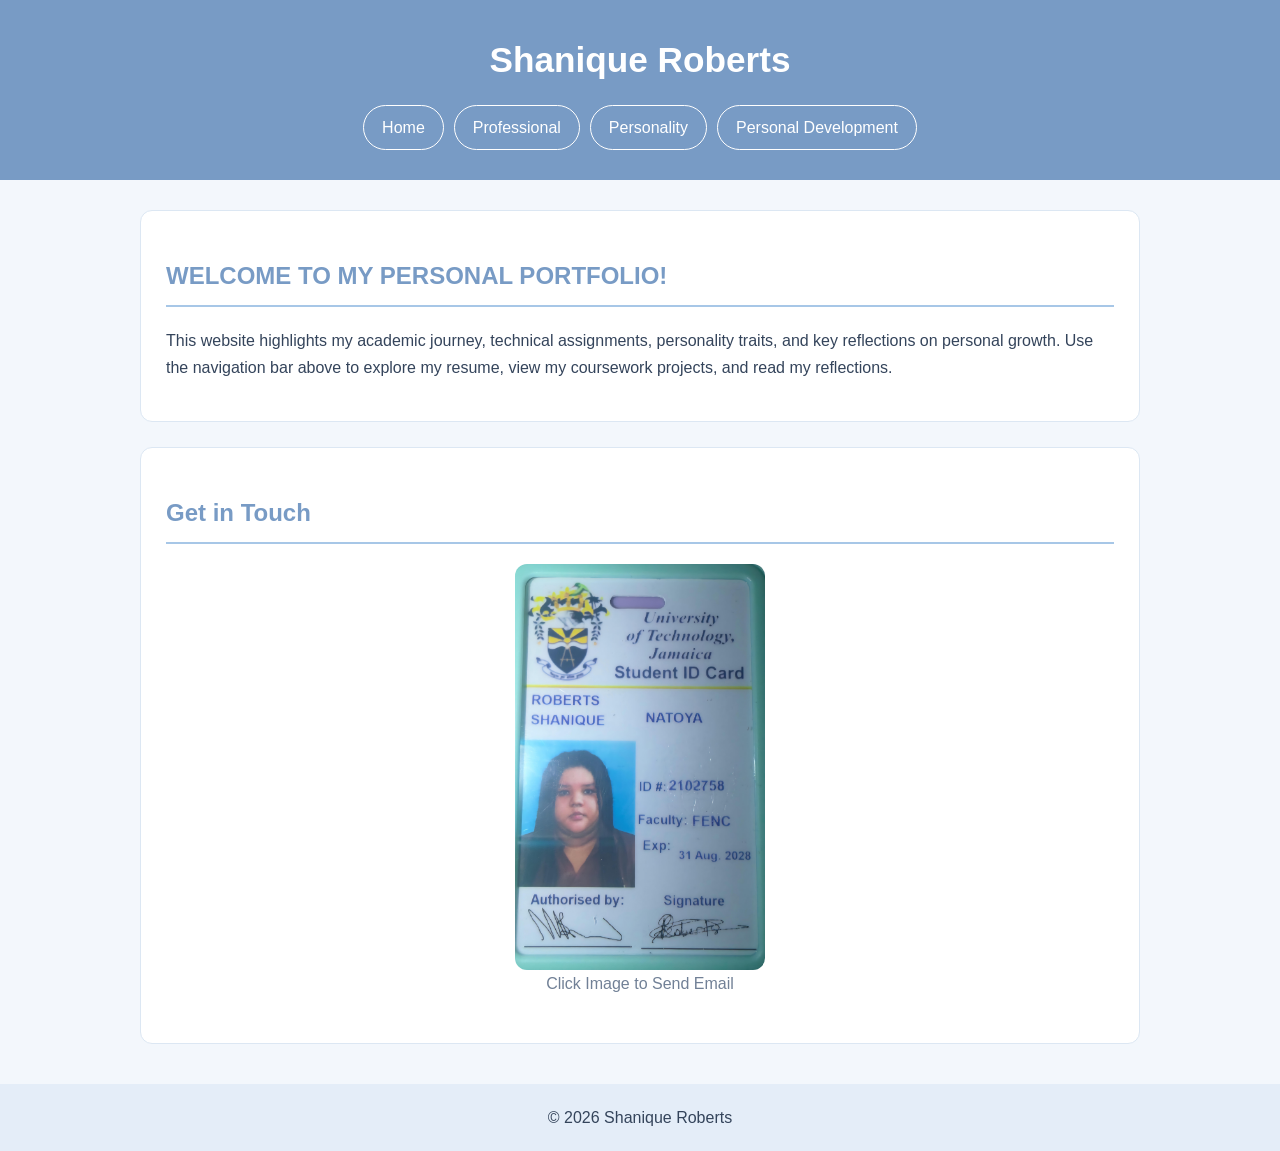
<file: index.html>
<!DOCTYPE html>
<html lang="en">
<head> 
	<meta charset="UTF-8">
	<meta name="viewport" content="width=device-width, initial-scale=1.0">
	<title>Index</title>
	<link rel="stylesheet" href="style.css">
</head>
<body>
<!-- navigation -->
	<header>
		<h1>Shanique Roberts</h1>
		<nav>
            <ul>
                <li><a href="Codes\index.html">Home</a></li>
                <li><a href="Codes\Professional.html">Professional</a></li>
                <li><a href="Codes\Personality.html">Personality</a></li>
                <li><a href="Codes\PersonalDevelopment.html">Personal Development</a></li>
            </ul>
        </nav>
	</header>

	<main>
		<section>
			<h2>WELCOME TO MY PERSONAL PORTFOLIO!</h2>
			<p>This website highlights my academic journey, technical assignments, personality traits, and key reflections on personal growth. 
				Use the navigation bar above to explore my resume, view my coursework projects, and read my reflections.</p>
		</section>

		<section>
			<h2>Get in Touch</h2>
			<figure>
				<a href="mailto:Sirisha.badhika@gmail.com?subject=2102758%20Assignment%20one%20Submission">
				<img src="Assets/myimage.jpg" alt="My picture"> </a>
				<figcaption> Click Image to Send Email </figcaption>
				
			</figure>

		</section>
	</main>

	<footer>
		<p>&copy; 2026 Shanique Roberts</p>
	</footer>

</body>
</html>
</file>
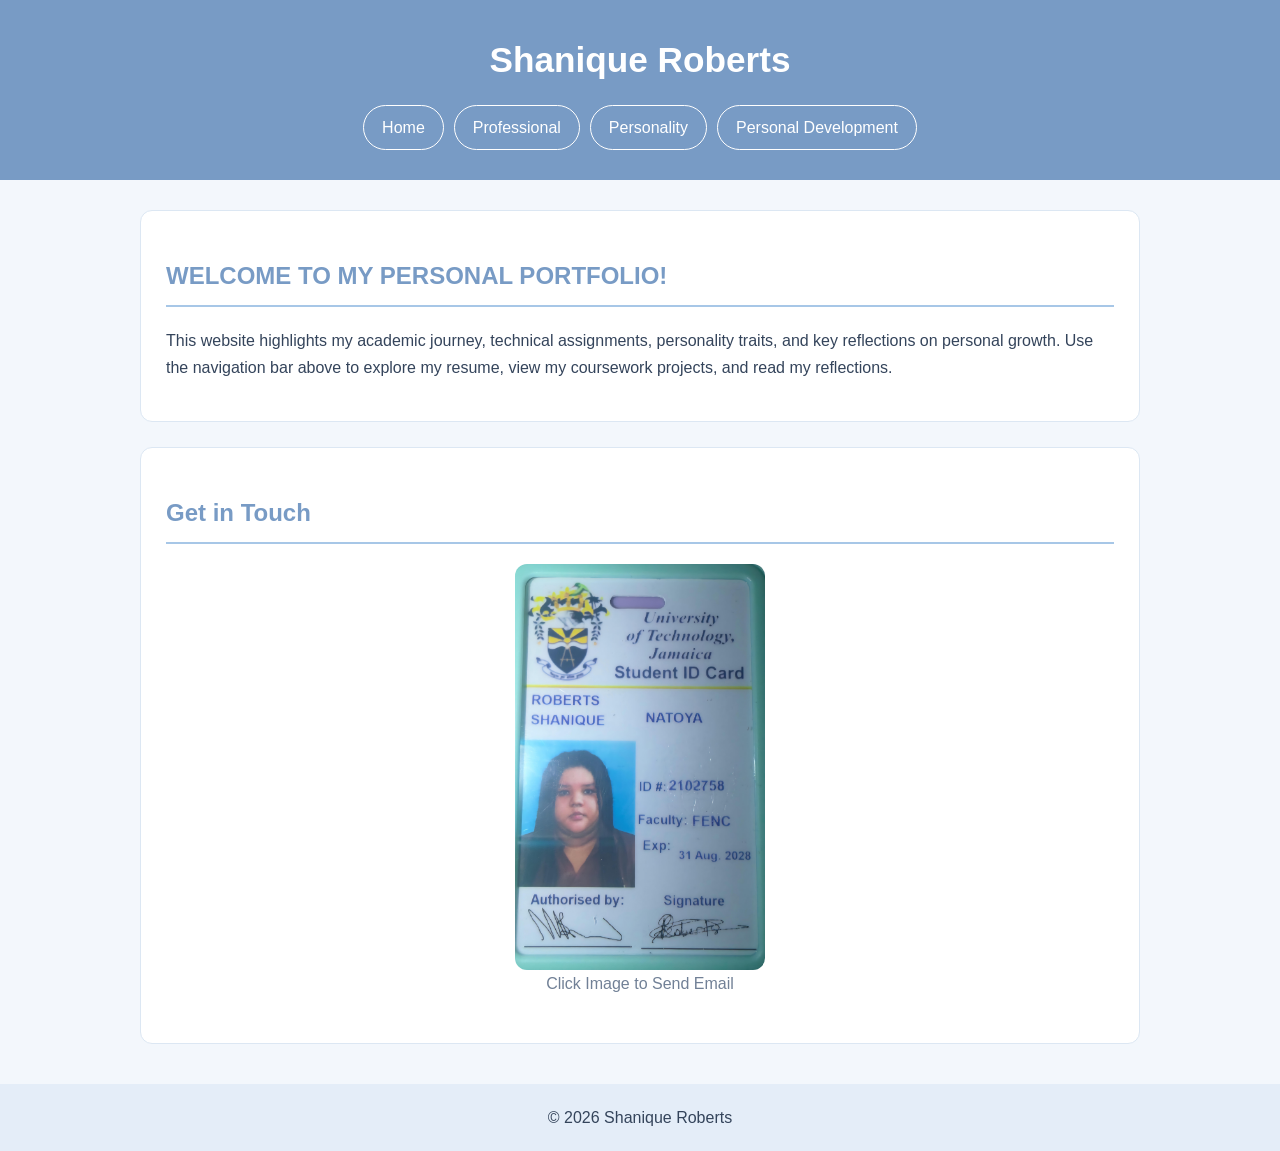
<file: Codes/index.html>
<!DOCTYPE html>
<html lang="en">
<head> 
	<meta charset="UTF-8">
	<meta name="viewport" content="width=device-width, initial-scale=1.0">
	<title>Index</title>
	<link rel="stylesheet" href="../style.css">
</head>
<body>
<!-- navigation -->
	<header>
		<h1>Shanique Roberts</h1>
		<nav>
            <ul>
                <li><a href="index.html">Home</a></li>
                <li><a href="Professional.html">Professional</a></li>
                <li><a href="Personality.html">Personality</a></li>
                <li><a href="PersonalDevelopment.html">Personal Development</a></li>
            </ul>
        </nav>
	</header>

	<main>
		<section>
			<h2>WELCOME TO MY PERSONAL PORTFOLIO!</h2>
			<p>This website highlights my academic journey, technical assignments, personality traits, and key reflections on personal growth. 
				Use the navigation bar above to explore my resume, view my coursework projects, and read my reflections.</p>
		</section>

		<section>
			<h2>Get in Touch</h2>
			<figure>
				<a href="mailto:Sirisha.badhika@gmail.com?subject=2102758%20Assignment%20one%20Submission">
				<img src="../Assets/myimage.jpg" alt="My picture"> </a>
				<figcaption> Click Image to Send Email </figcaption>
				
			</figure>

		</section>
	</main>

	<footer>
		<p>&copy; 2026 Shanique Roberts</p>
	</footer>

</body>
</html>
</file>
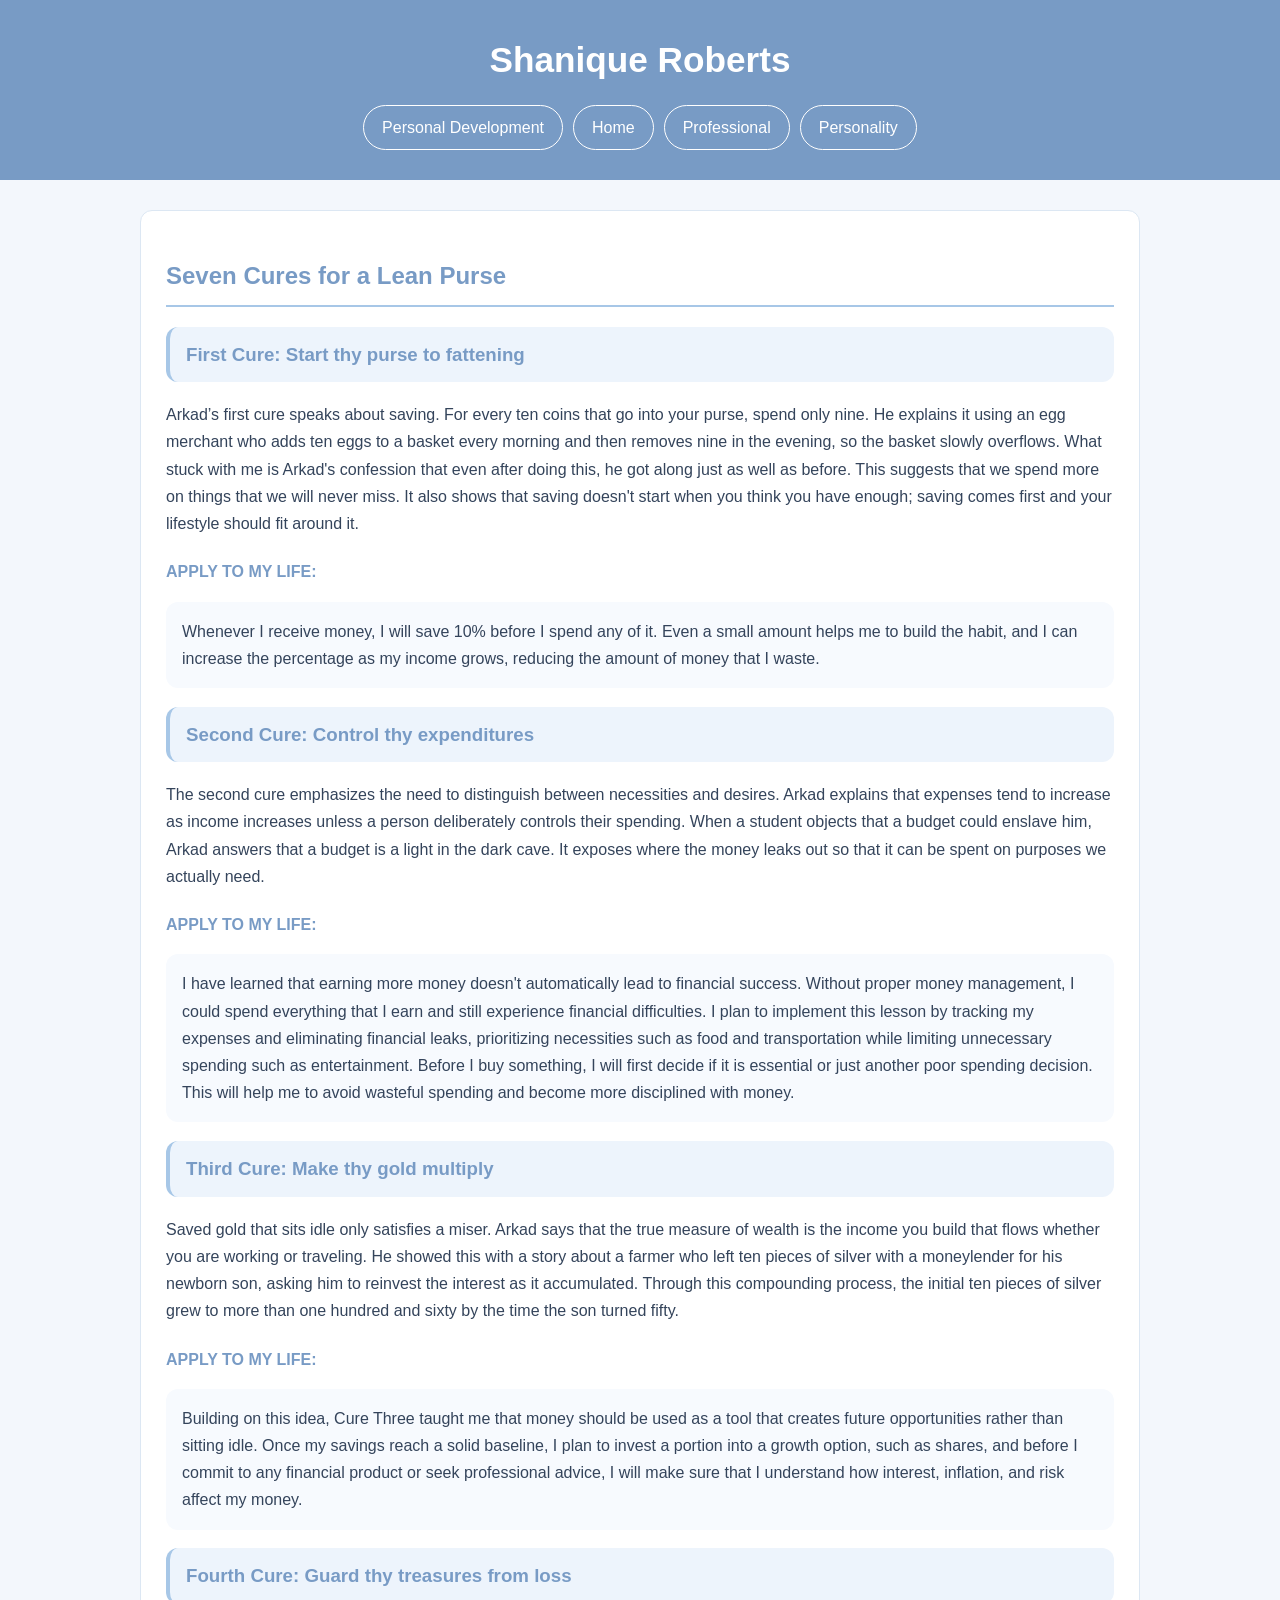
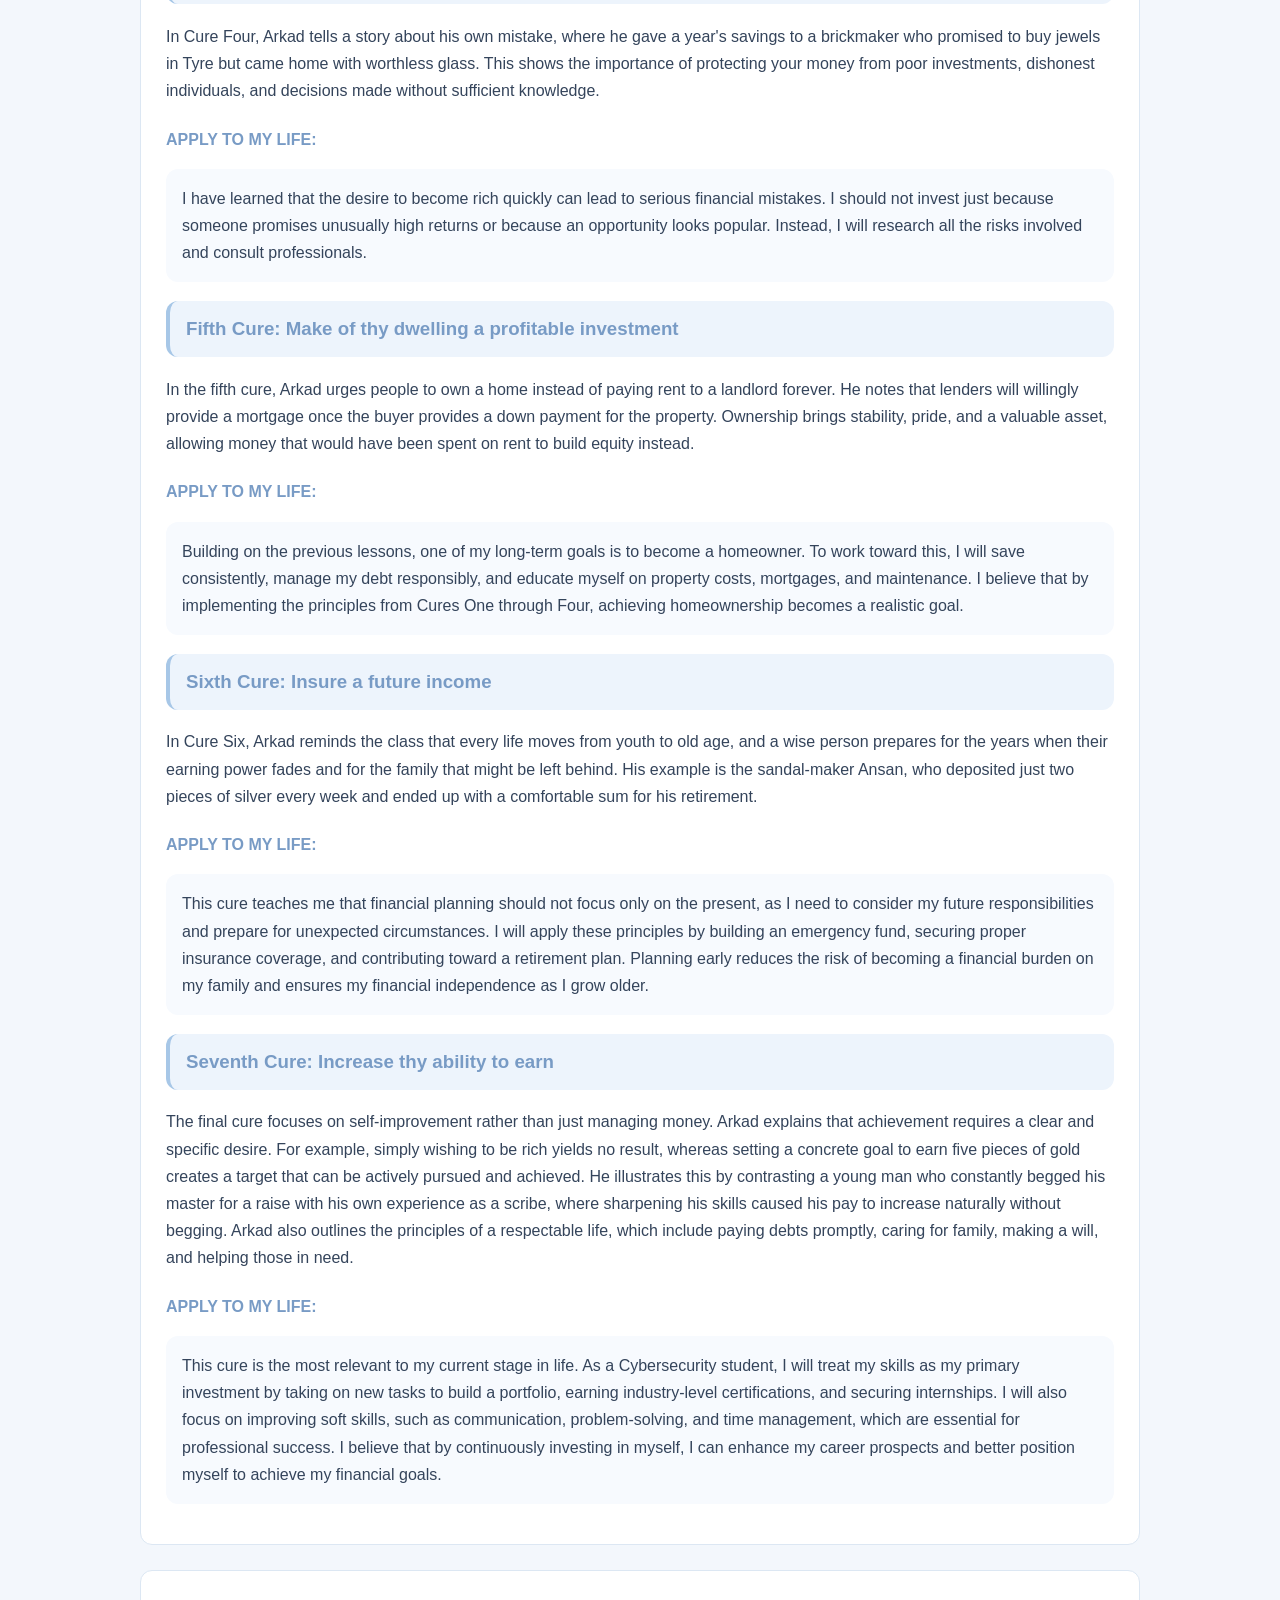
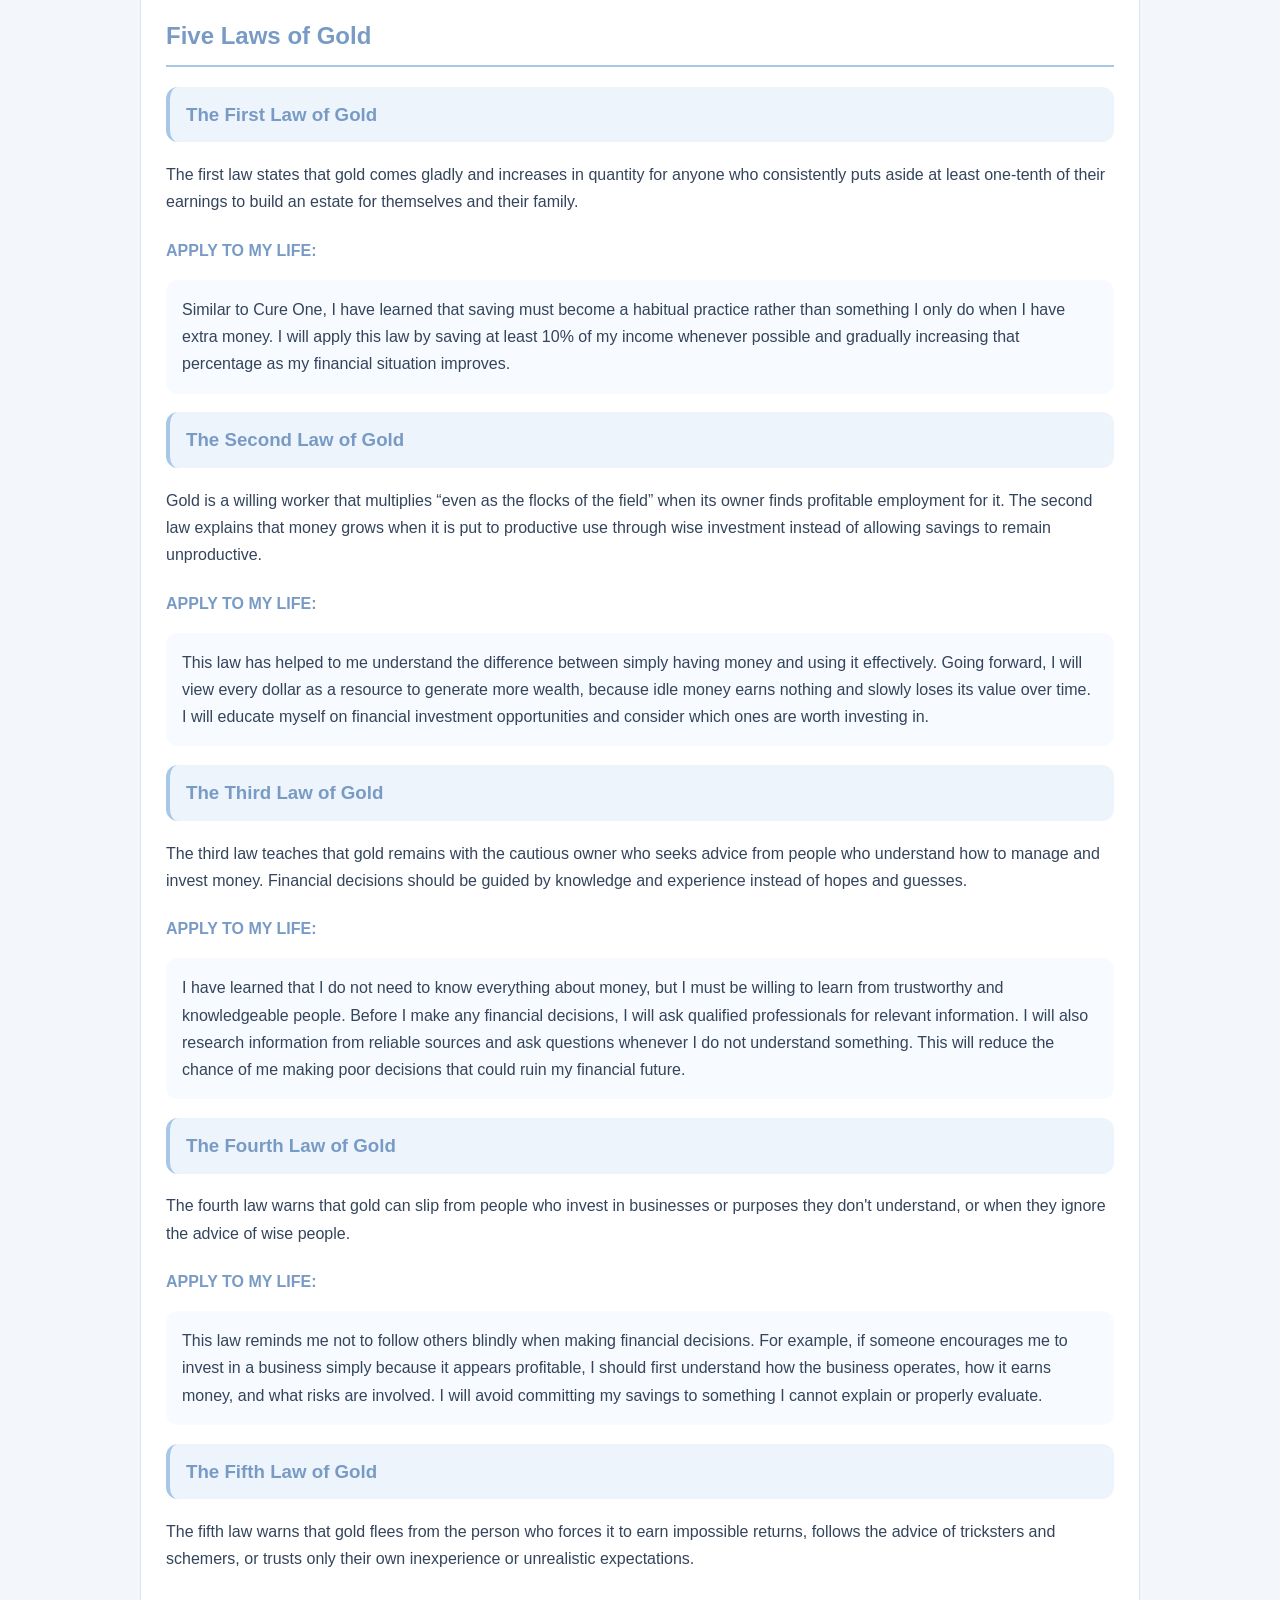
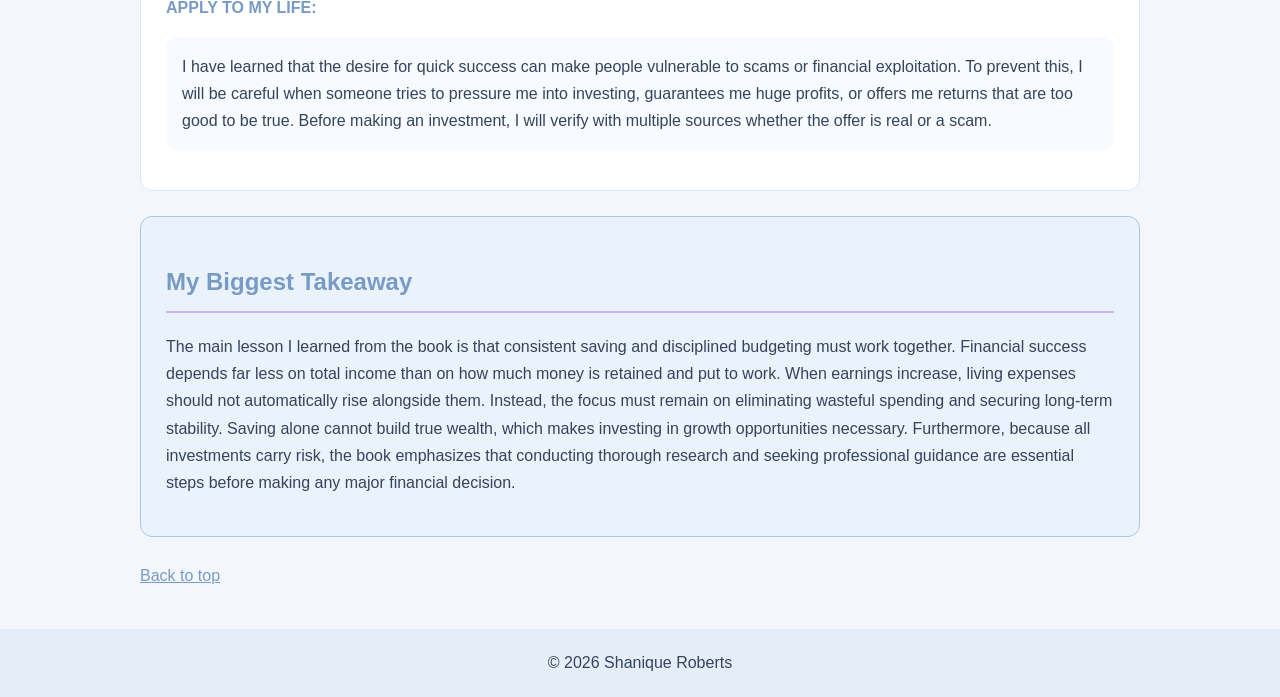
<file: Codes/PersonalDevelopment.html>
<!DOCTYPE html>
<html lang="en">
<head>
	<meta charset="UTF-8">
	<meta name="viewport" content="width=device-width, initial-scale=1.0">
	<title>Personal Development</title>
	<link rel="stylesheet" href="../style.css">
</head>

<body>

	<header id="top">
		<h1>Shanique Roberts</h1>
		<nav>
            <ul>
                <li><a href="PersonalDevelopment.html">Personal Development</a></li>			
                <li><a href="index.html">Home</a></li>
                <li><a href="Professional.html">Professional</a></li>
                <li><a href="Personality.html">Personality</a></li>
            </ul>
        </nav>
	</header>

	<main>
	<section id="cures">
		<h2>Seven Cures for a Lean Purse</h2>
		<h3> First Cure: Start thy purse to fattening </h3>
		<p>Arkad’s first cure speaks about saving. 
		For every ten coins that go into your purse, spend only nine. 
		He explains it using an egg merchant who adds ten eggs to a basket every morning and then removes nine in the evening, so the basket slowly overflows. 
		What stuck with me is Arkad's confession that even after doing this, he got along just as well as before. 
		This suggests that we spend more on things that we will never miss. 
		It also shows that saving doesn't start when you think you have enough; saving comes first and your lifestyle should fit around it.</p>
		
		<h4> APPLY TO MY LIFE:</h4>
		<p>Whenever I receive money, I will save 10% before I spend any of it. 
		Even a small amount helps me to build the habit, and I can increase the percentage as my income grows, reducing the amount of money that I waste.
		</p>
		
		<h3> Second Cure: Control thy expenditures </h3>
		<p>The second cure emphasizes the need to distinguish between necessities and desires. 
		Arkad explains that expenses tend to increase as income increases unless a person deliberately controls their spending. 
		When a student objects that a budget could enslave him, Arkad answers that a budget is a light in the dark cave. 
		It exposes where the money leaks out so that it can be spent on purposes we actually need.
		</p>
		
		<h4> APPLY TO MY LIFE:</h4>
		<p>I have learned that earning more money doesn't automatically lead to financial success. 
		Without proper money management, I could spend everything that I earn and still experience financial difficulties. 
		I plan to implement this lesson by tracking my expenses and eliminating financial leaks, prioritizing necessities such as food and transportation while limiting unnecessary spending such as entertainment. 
		Before I buy something, I will first decide if it is essential or just another poor spending decision. 
		This will help me to avoid wasteful spending and become more disciplined with money.
		</p>
		
		
		<h3> Third Cure: Make thy gold multiply </h3>
		<p>Saved gold that sits idle only satisfies a miser. 
		Arkad says that the true measure of wealth is the income you build that flows whether you are working or traveling. 
		He showed this with a story about a farmer who left ten pieces of silver with a moneylender for his newborn son, asking him to reinvest the interest as it accumulated. 
		Through this compounding process, the initial ten pieces of silver grew to more than one hundred and sixty by the time the son turned fifty.
		</p>
		
		<h4> APPLY TO MY LIFE:</h4>
		<p>Building on this idea, Cure Three taught me that money should be used as a tool that creates future opportunities rather than sitting idle. 
		Once my savings reach a solid baseline, I plan to invest a portion into a growth option, such as shares, and before I commit to any financial product or seek professional advice, I will make sure that I understand how interest, inflation, and risk affect my money.
		</p>

		
		<h3>Fourth Cure: Guard thy treasures from loss</h3>
		<p>In Cure Four, Arkad tells a story about his own mistake, where he gave a year's savings to a brickmaker who promised to buy jewels in Tyre but came home with worthless glass. 
		This shows the importance of protecting your money from poor investments, dishonest individuals, and decisions made without sufficient knowledge.
		</p>
		
		<h4> APPLY TO MY LIFE:</h4>
		<p>I have learned that the desire to become rich quickly can lead to serious financial mistakes. 
		I should not invest just because someone promises unusually high returns or because an opportunity looks popular. 
		Instead, I will research all the risks involved and consult professionals.
		</p>
		
		<h3> Fifth Cure: Make of thy dwelling a profitable investment</h3>
		<p>In the fifth cure, Arkad urges people to own a home instead of paying rent to a landlord forever. 
		He notes that lenders will willingly provide a mortgage once the buyer provides a down payment for the property. 
		Ownership brings stability, pride, and a valuable asset, allowing money that would have been spent on rent to build equity instead.
		</p>
		
		<h4> APPLY TO MY LIFE:</h4>
		<p>Building on the previous lessons, one of my long-term goals is to become a homeowner. 
		To work toward this, I will save consistently, manage my debt responsibly, and educate myself on property costs, mortgages, and maintenance. 
		I believe that by implementing the principles from Cures One through Four, achieving homeownership becomes a realistic goal.
		</p>
		
		<h3> Sixth Cure: Insure a future income </h3>
		<p>In Cure Six, Arkad reminds the class that every life moves from youth to old age, and a wise person prepares for the years when their earning power fades and for the family that might be left behind. 
		His example is the sandal-maker Ansan, who deposited just two pieces of silver every week and ended up with a comfortable sum for his retirement.
		</p>
		
		<h4> APPLY TO MY LIFE:</h4>
		<p>This cure teaches me that financial planning should not focus only on the present, as I need to consider my future responsibilities and prepare for unexpected circumstances. 
		I will apply these principles by building an emergency fund, securing proper insurance coverage, and contributing toward a retirement plan. 
		Planning early reduces the risk of becoming a financial burden on my family and ensures my financial independence as I grow older.
		</p>
		
		<h3> Seventh Cure: Increase thy ability to earn </h3>
		<p>The final cure focuses on self-improvement rather than just managing money. Arkad explains that achievement requires a clear and specific desire. 
		For example, simply wishing to be rich yields no result, whereas setting a concrete goal to earn five pieces of gold creates a target that can be actively pursued and achieved. 
		He illustrates this by contrasting a young man who constantly begged his master for a raise with his own experience as a scribe, where sharpening his skills caused his pay to increase naturally without begging. 
		Arkad also outlines the principles of a respectable life, which include paying debts promptly, caring for family, making a will, and helping those in need.
		</p>		
		<h4> APPLY TO MY LIFE:</h4>
		<p>This cure is the most relevant to my current stage in life. 
		As a Cybersecurity student, I will treat my skills as my primary investment by taking on new tasks to build a portfolio, earning industry-level certifications, and securing internships. 
		I will also focus on improving soft skills, such as communication, problem-solving, and time management, which are essential for professional success. 
		I believe that by continuously investing in myself, I can enhance my career prospects and better position myself to achieve my financial goals.
		</p>
	</section>


	<section id="laws">
		<h2>Five Laws of Gold</h2>
		<h3> The First Law of Gold</h3>
		<p>The first law states that gold comes gladly and increases in quantity for anyone who consistently puts aside at least one-tenth of their earnings to build an estate for themselves and their family.
		</p>		
		<h4> APPLY TO MY LIFE:</h4>
		<p>Similar to Cure One, I have learned that saving must become a habitual practice rather than something I only do when I have extra money. 
		I will apply this law by saving at least 10% of my income whenever possible and gradually increasing that percentage as my financial situation improves.
		</p>
		
		<h3>The Second Law of Gold </h3>
		<p>Gold is a willing worker that multiplies “even as the flocks of the field” when its owner finds profitable employment for it. 
		The second law explains that money grows when it is put to productive use through wise investment instead of allowing savings to remain unproductive.
		</p>		
		<h4> APPLY TO MY LIFE:</h4>
		<p>This law has helped to me understand the difference between simply having money and using it effectively. Going forward, I will view every dollar as a resource to generate more wealth, because idle money earns nothing and slowly loses its value over time. 
		I will educate myself on financial investment opportunities and consider which ones are worth investing in.
		</p>
		
		<h3>The Third Law of Gold</h3>
		<p>The third law teaches that gold remains with the cautious owner who seeks advice from people who understand how to manage and invest money. 
		Financial decisions should be guided by knowledge and experience instead of hopes and guesses.
		</p>		
		<h4> APPLY TO MY LIFE:</h4>
		<p>I have learned that I do not need to know everything about money, but I must be willing to learn from trustworthy and knowledgeable people. 
		Before I make any financial decisions, I will ask qualified professionals for relevant information. 
		I will also research information from reliable sources and ask questions whenever I do not understand something. 
		This will reduce the chance of me making poor decisions that could ruin my financial future.
		</p>
		
		<h3>The Fourth Law of Gold </h3>
		<p>The fourth law warns that gold can slip from people who invest in businesses or purposes they don't understand, or when they ignore the advice of wise people.
		</p>		
		<h4> APPLY TO MY LIFE:</h4>
		<p>This law reminds me not to follow others blindly when making financial decisions. 
		For example, if someone encourages me to invest in a business simply because it appears profitable, I should first understand how the business operates, how it earns money, and what risks are involved. 
		I will avoid committing my savings to something I cannot explain or properly evaluate.
		</p>
		
		<h3>The Fifth Law of Gold</h3>
		<p>The fifth law warns that gold flees from the person who forces it to earn impossible returns, follows the advice of tricksters and schemers, or trusts only their own inexperience or unrealistic expectations.
		</p>		
		<h4> APPLY TO MY LIFE:</h4>
		<p>I have learned that the desire for quick success can make people vulnerable to scams or financial exploitation. 
		To prevent this, I will be careful when someone tries to pressure me into investing, guarantees me huge profits, or offers me returns that are too good to be true. 
		Before making an investment, I will verify with multiple sources whether the offer is real or a scam.
		</p>		
	</section>

	<section id="takeaway">
		<h2>My Biggest Takeaway</h2>
		<p>The main lesson I learned from the book is that consistent saving and disciplined budgeting must work together. 
		Financial success depends far less on total income than on how much money is retained and put to work. 
		When earnings increase, living expenses should not automatically rise alongside them. 
		Instead, the focus must remain on eliminating wasteful spending and securing long-term stability. 
		Saving alone cannot build true wealth, which makes investing in growth opportunities necessary. 
		Furthermore, because all investments carry risk, the book emphasizes that conducting thorough research and seeking professional guidance are essential steps before making any major financial decision.</p>
	</section>

	<a href="#top">Back to top</a> <!-- bookmark link -->
	</main>

	<footer>
		<p>&copy; 2026 Shanique Roberts</p>
	</footer>

</body>
</html>
</file>
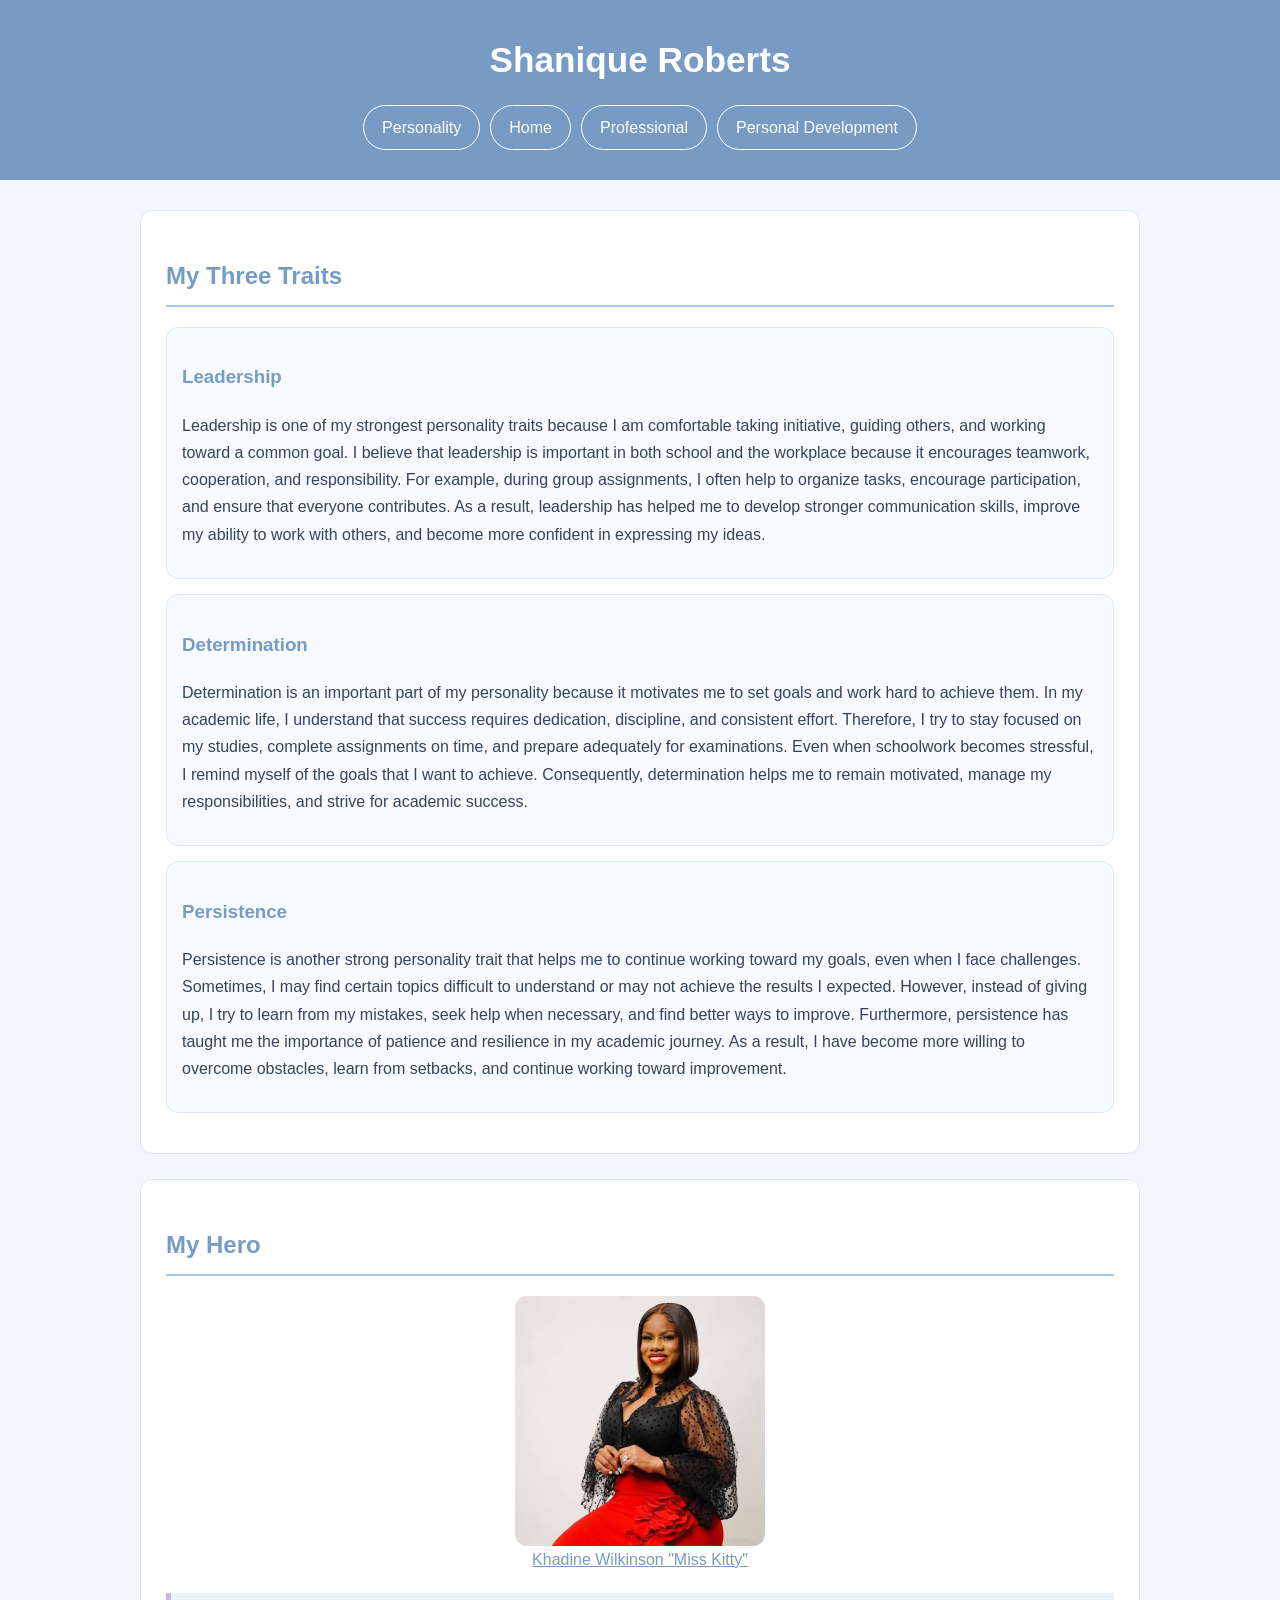
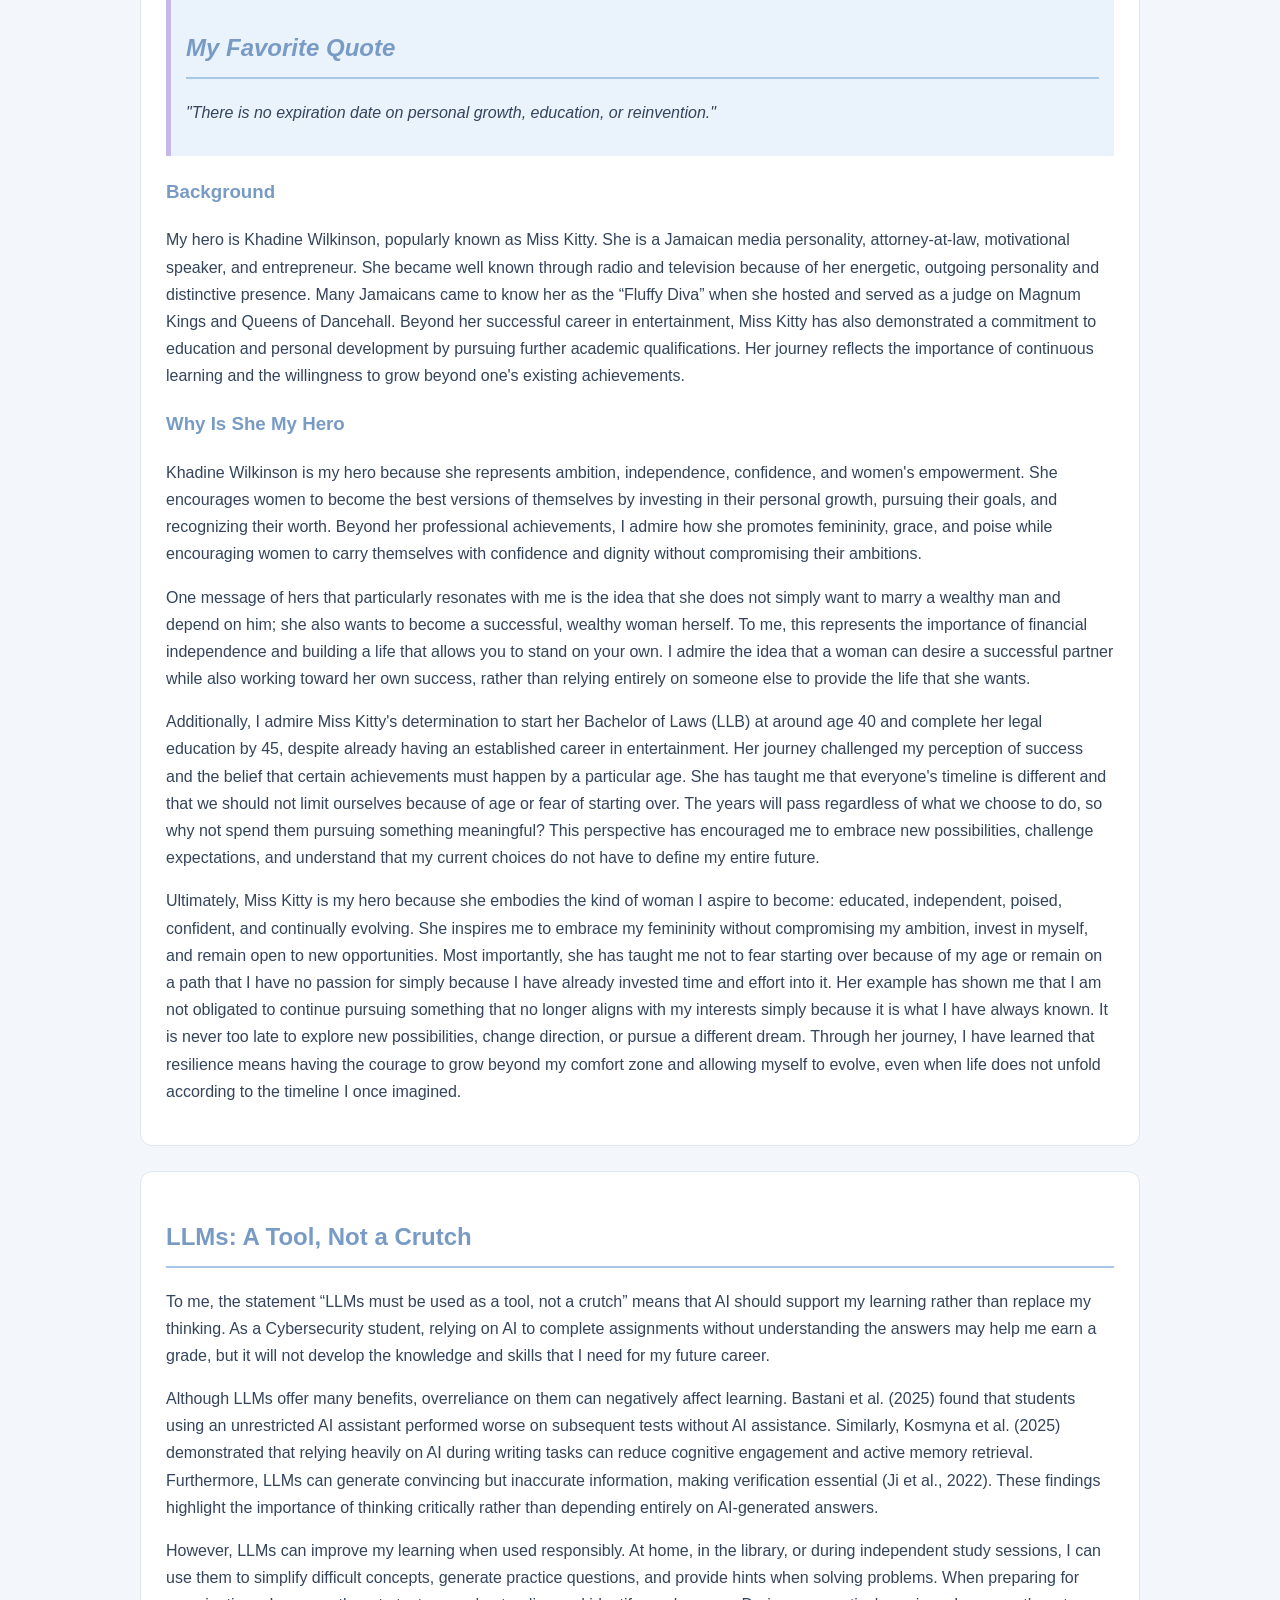
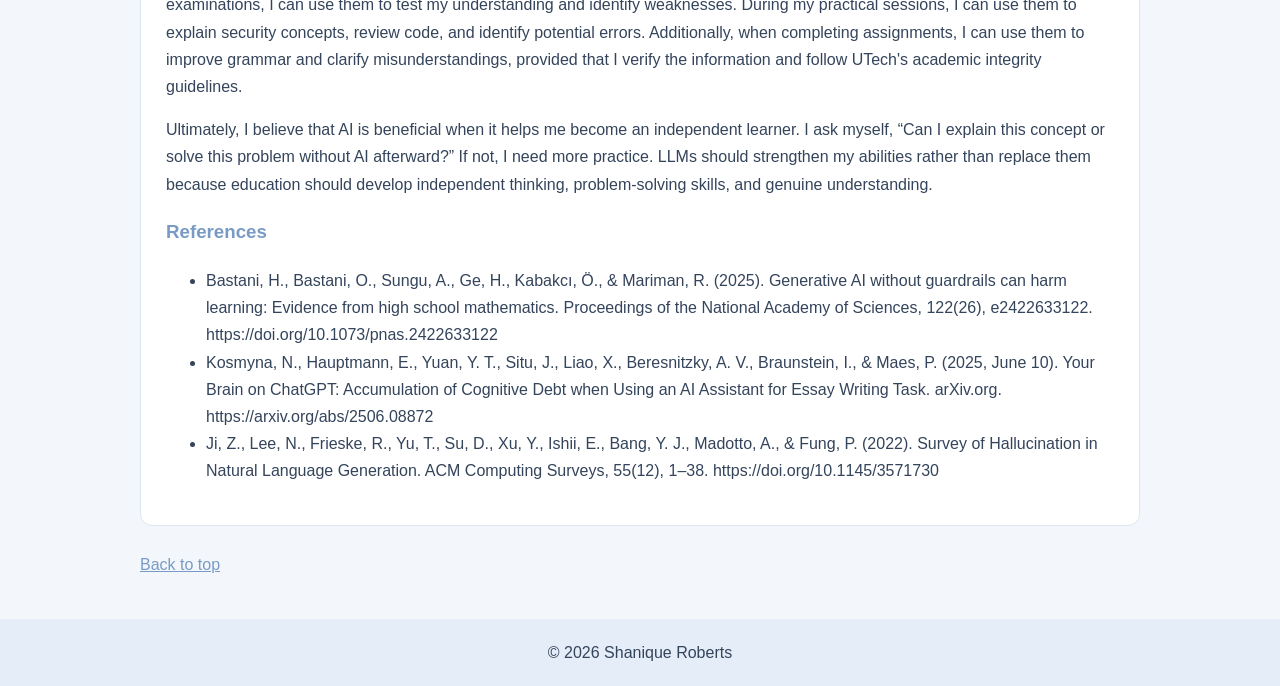
<file: Codes/Personality.html>
<!DOCTYPE html>
<html lang="en">
<head>
	<meta charset="UTF-8">
	<meta name="viewport" content="width=device-width, initial-scale=1.0">
	<title>Personality</title>
	<link rel="stylesheet" href="../style.css">
</head>
<body>

	<header id="top" >
		<h1>Shanique Roberts</h1>
		<nav>
            <ul>
				<li><a href="Personality.html">Personality</a></li>
				<li><a href="index.html">Home</a></li>
				<li><a href="Professional.html">Professional</a></li>
                <li><a href="PersonalDevelopment.html">Personal Development</a></li>
            </ul>
        </nav>
	</header>

	<main>
	<section id="traits">
		<h2>My Three Traits</h2>
		<article>
			<h3>Leadership</h3>
			<p>Leadership is one of my strongest personality traits because I am comfortable taking initiative, guiding others, and working toward a common goal. 
			I believe that leadership is important in both school and the workplace because it encourages teamwork, cooperation, and responsibility. 
			For example, during group assignments, I often help to organize tasks, encourage participation, and ensure that everyone contributes. 
			As a result, leadership has helped me to develop stronger communication skills, improve my ability to work with others, and become more confident in expressing my ideas.</p>
		</article>
		<article>
			<h3>Determination</h3>
			<p>Determination is an important part of my personality because it motivates me to set goals and work hard to achieve them. 
			In my academic life, I understand that success requires dedication, discipline, and consistent effort. 
			Therefore, I try to stay focused on my studies, complete assignments on time, and prepare adequately for examinations. 
			Even when schoolwork becomes stressful, I remind myself of the goals that I want to achieve. Consequently, determination helps me to remain motivated, manage my responsibilities, and strive for academic success.</p>
		</article>
		<article>
			<h3>Persistence</h3>
			<p>Persistence is another strong personality trait that helps me to continue working toward my goals, even when I face challenges. 
			Sometimes, I may find certain topics difficult to understand or may not achieve the results I expected. 
			However, instead of giving up, I try to learn from my mistakes, seek help when necessary, and find better ways to improve. 
			Furthermore, persistence has taught me the importance of patience and resilience in my academic journey. 
			As a result, I have become more willing to overcome obstacles, learn from setbacks, and continue working toward improvement.</p>
		</article>	
	</section>
  
  
  
  
	<section id="hero">
		<h2>My Hero</h2>
	<figure>
		<img src="../Assets/misskitty.jfif" alt="Miss kitty">
		<!-- external hyperlink -->
		<figcaption> <a href="https://www.instagram.com/fluffymisskitty/?hl=en" target="_blank"> Khadine Wilkinson "Miss Kitty"</a></figcaption>

	</figure>
			
	<blockquote>
		<h2>My Favorite Quote</h2>
		<p> "There is no expiration date on personal growth, education, or reinvention." </p>
	</blockquote>
	<h3>Background</h3>
	<p>My hero is Khadine Wilkinson, popularly known as Miss Kitty. 
	She is a Jamaican media personality, attorney-at-law, motivational speaker, and entrepreneur. 
	She became well known through radio and television because of her energetic, outgoing personality and distinctive presence. 
	Many Jamaicans came to know her as the “Fluffy Diva” when she hosted and served as a judge on Magnum Kings and Queens of Dancehall. 
	Beyond her successful career in entertainment, Miss Kitty has also demonstrated a commitment to education and personal development by pursuing further academic qualifications. 
	Her journey reflects the importance of continuous learning and the willingness to grow beyond one's existing achievements.</p>
	
	<h3>Why Is She My Hero</h3>
	
	<p>Khadine Wilkinson is my hero because she represents ambition, independence, confidence, and women's empowerment. 
	She encourages women to become the best versions of themselves by investing in their personal growth, pursuing their goals, and recognizing their worth. 
	Beyond her professional achievements, I admire how she promotes femininity, grace, and poise while encouraging women to carry themselves with confidence and dignity without compromising their ambitions. </p>
	
	<p>One message of hers that particularly resonates with me is the idea that she does not simply want to marry a wealthy man and depend on him; she also wants to become a successful, wealthy woman herself. 
	To me, this represents the importance of financial independence and building a life that allows you to stand on your own. 
	I admire the idea that a woman can desire a successful partner while also working toward her own success, rather than relying entirely on someone else to provide the life that she wants. </p>
	
	<p>Additionally, I admire Miss Kitty's determination to start her Bachelor of Laws (LLB) at around age 40 and complete her legal education by 45, despite already having an established career in entertainment. 
	Her journey challenged my perception of success and the belief that certain achievements must happen by a particular age. She has taught me that everyone's timeline is different and that we should not limit ourselves because of age or fear of starting over. 
	The years will pass regardless of what we choose to do, so why not spend them pursuing something meaningful? This perspective has encouraged me to embrace new possibilities, challenge expectations, and understand that my current choices do not have to define my entire future. </p>
	
	<p>Ultimately, Miss Kitty is my hero because she embodies the kind of woman I aspire to become: educated, independent, poised, confident, and continually evolving. 
	She inspires me to embrace my femininity without compromising my ambition, invest in myself, and remain open to new opportunities. 
	Most importantly, she has taught me not to fear starting over because of my age or remain on a path that I have no passion for simply because I have already invested time and effort into it. 
	Her example has shown me that I am not obligated to continue pursuing something that no longer aligns with my interests simply because it is what I have always known. It is never too late to explore new possibilities, change direction, or pursue a different dream. Through her journey, I have learned that resilience means having the courage to grow beyond my comfort zone and allowing myself to evolve, even when life does not unfold according to the timeline I once imagined. </p>

	</section>
	
	
  
	<section id="essay">
	<h2>LLMs: A Tool, Not a Crutch</h2>
	<p>To me, the statement “LLMs must be used as a tool, not a crutch” means that AI should support my learning rather than replace my thinking. 
	As a Cybersecurity student, relying on AI to complete assignments without understanding the answers may help me earn a grade, but it will not develop the knowledge and skills that I need for my future career. </p>
	
	<p>Although LLMs offer many benefits, overreliance on them can negatively affect learning. 
	Bastani et al. (2025) found that students using an unrestricted AI assistant performed worse on subsequent tests without AI assistance. 
	Similarly, Kosmyna et al. (2025) demonstrated that relying heavily on AI during writing tasks can reduce cognitive engagement and active memory retrieval. 
	Furthermore, LLMs can generate convincing but inaccurate information, making verification essential (Ji et al., 2022). 
	These findings highlight the importance of thinking critically rather than depending entirely on AI-generated answers. </p>
	
	<p>However, LLMs can improve my learning when used responsibly. 
	At home, in the library, or during independent study sessions, I can use them to simplify difficult concepts, generate practice questions, and provide hints when solving problems. 
	When preparing for examinations, I can use them to test my understanding and identify weaknesses. 
	During my practical sessions, I can use them to explain security concepts, review code, and identify potential errors. 
	Additionally, when completing assignments, I can use them to improve grammar and clarify misunderstandings, provided that I verify the information and follow UTech's academic integrity guidelines. </p> 
	
	<p>Ultimately, I believe that AI is beneficial when it helps me become an independent learner. 
	I ask myself, “Can I explain this concept or solve this problem without AI afterward?” If not, I need more practice. LLMs should strengthen my abilities rather than replace them because education should develop independent thinking, problem-solving skills, and genuine understanding.  </p> 
	
	<h3>References</h3>
	<ul>
		<li>Bastani, H., Bastani, O., Sungu, A., Ge, H., Kabakcı, Ö., & Mariman, R. (2025). Generative AI without guardrails can harm learning: Evidence from high school mathematics. Proceedings of the National Academy of Sciences, 122(26), e2422633122. https://doi.org/10.1073/pnas.2422633122</li>
		<li>Kosmyna, N., Hauptmann, E., Yuan, Y. T., Situ, J., Liao, X., Beresnitzky, A. V., Braunstein, I., & Maes, P. (2025, June 10). Your Brain on ChatGPT: Accumulation of Cognitive Debt when Using an AI Assistant for Essay Writing Task. arXiv.org. https://arxiv.org/abs/2506.08872 </li>
		<li>Ji, Z., Lee, N., Frieske, R., Yu, T., Su, D., Xu, Y., Ishii, E., Bang, Y. J., Madotto, A., & Fung, P. (2022). Survey of Hallucination in Natural Language Generation. ACM Computing Surveys, 55(12), 1–38. https://doi.org/10.1145/3571730 </li>
	</ul>
	</section>
  <a href="#top">Back to top</a> <!-- bookmark link -->
	</main>

	<footer>
		<p>&copy; 2026 Shanique Roberts</p>
	</footer>

</body>
</html>
</file>
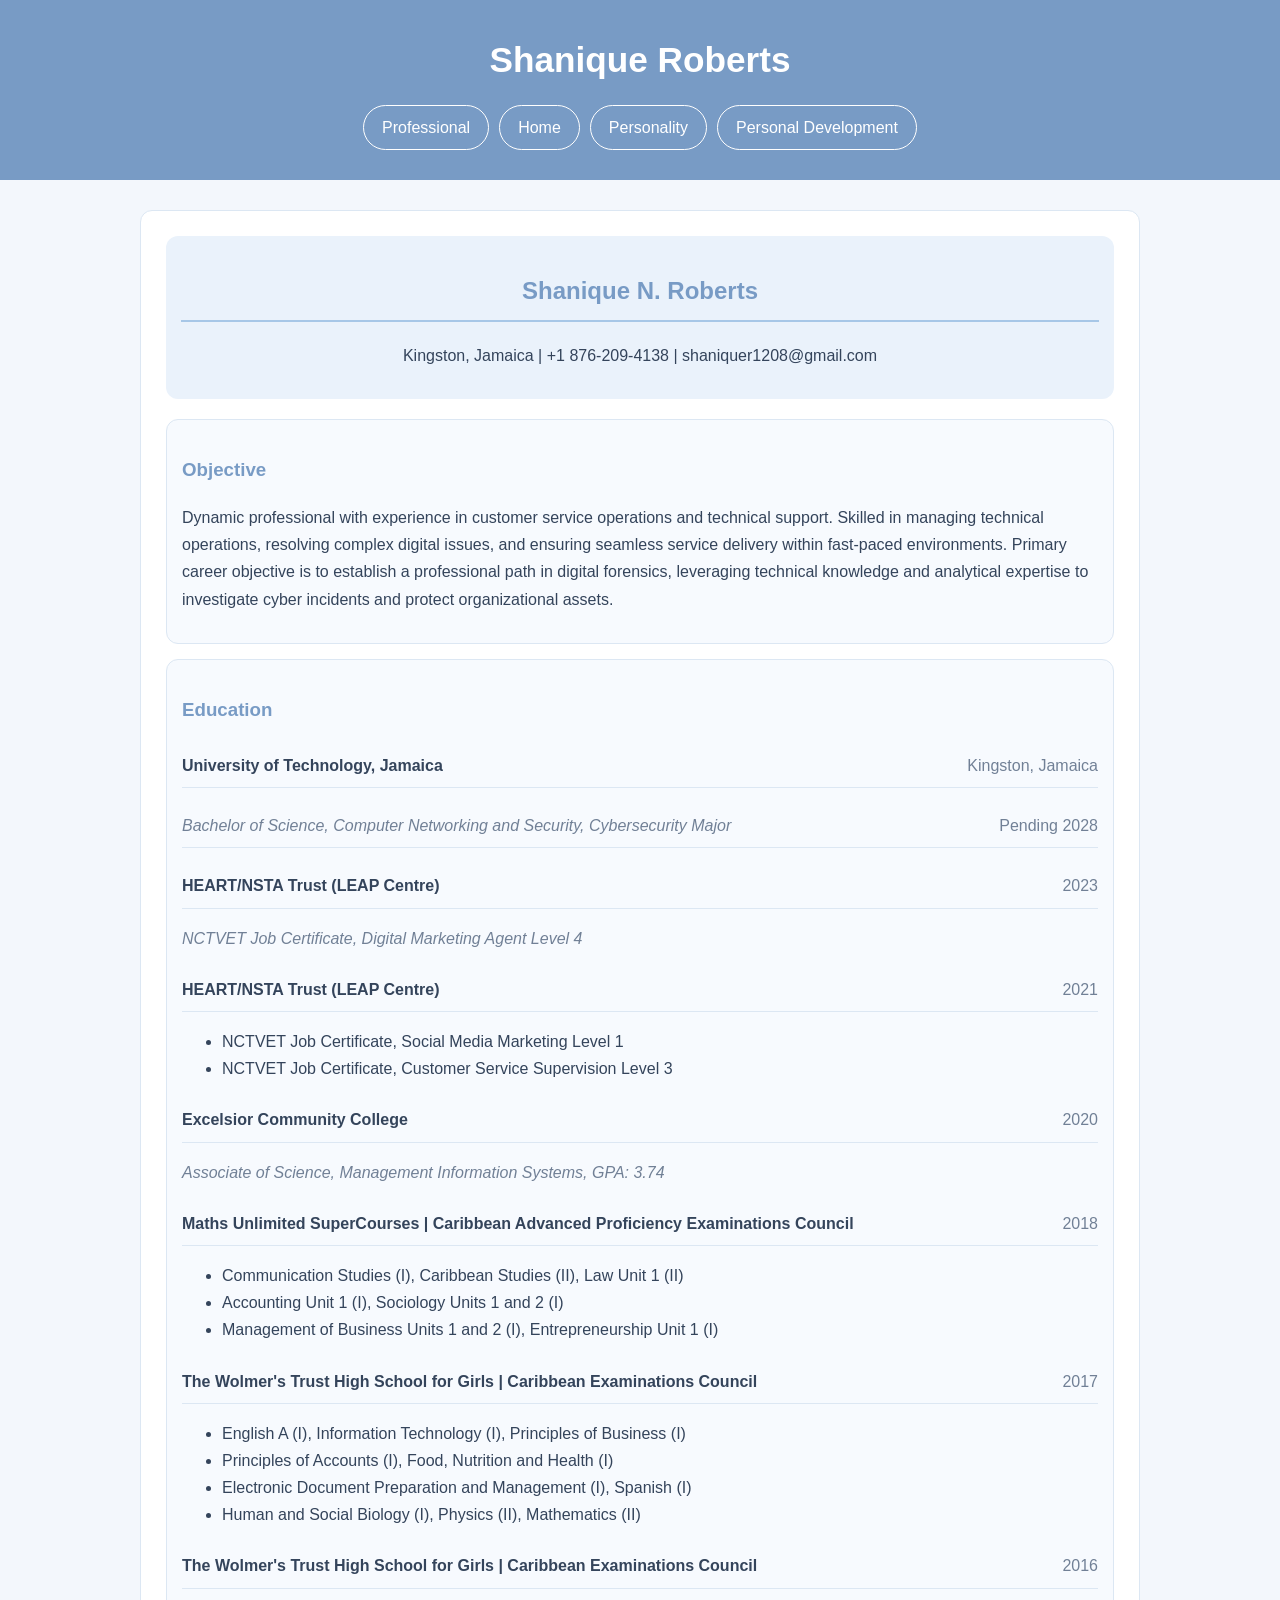
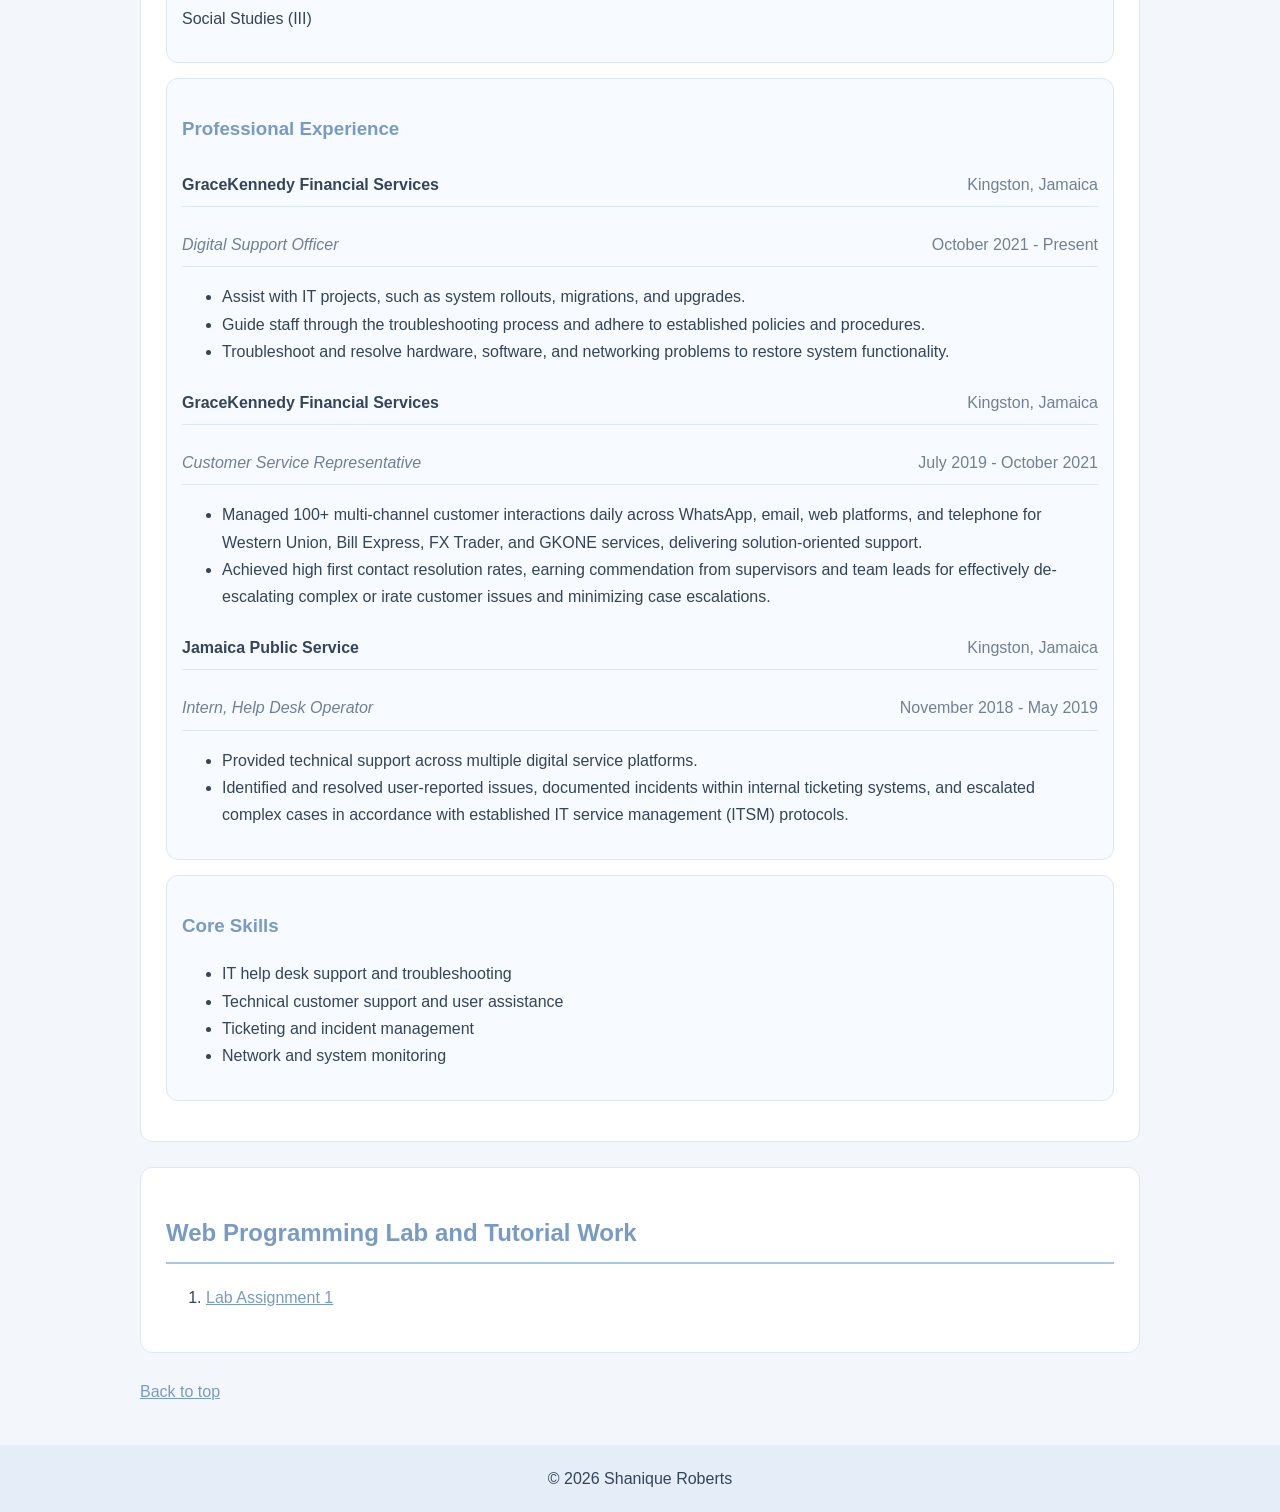
<file: Codes/Professional.html>
<!DOCTYPE html>
<html lang="en">
<head>
	<meta charset="UTF-8">
	<meta name="viewport" content="width=device-width, initial-scale=1.0">
	<title>Professional</title>
	<link rel="stylesheet" href="../style.css">
</head>
<body>

	<header id="top">
		<h1>Shanique Roberts</h1>
		<nav>
            <ul>
                <li><a href="Professional.html">Professional</a></li>			
                <li><a href="index.html">Home</a></li>
                <li><a href="Personality.html">Personality</a></li>
                <li><a href="PersonalDevelopment.html">Personal Development</a></li>
            </ul>
        </nav>
	</header>

	<main>
	<section id="resume">

	<header class="resume-header">
		<h2>Shanique N. Roberts</h2>
		<p>Kingston, Jamaica | +1 876-209-4138 | shaniquer1208@gmail.com</p>
	</header>

	<article>
		<h3>Objective</h3>
		<p>Dynamic professional with experience in customer service operations and technical support.
		Skilled in managing technical operations, resolving complex digital issues, and ensuring seamless service delivery within fast-paced environments.
		Primary career objective is to establish a professional path in digital forensics, leveraging technical knowledge and analytical expertise to investigate cyber incidents and protect organizational assets.</p>
	</article>

	<article>
		<h3>Education</h3>

		<p class="resume">
			<strong>University of Technology, Jamaica</strong>
			<span>Kingston, Jamaica</span>
		</p>
		<p class="resume">
			<em>Bachelor of Science, Computer Networking and Security, Cybersecurity Major</em>
			<span>Pending 2028</span>
		</p>

		<p class="resume">
			<strong>HEART/NSTA Trust (LEAP Centre)</strong>
			<span>2023</span>
		</p>
		<p><em>NCTVET Job Certificate, Digital Marketing Agent Level 4</em></p>

		<p class="resume">
			<strong>HEART/NSTA Trust (LEAP Centre)</strong>
			<span>2021</span>
		</p>
		<ul>
			<li>NCTVET Job Certificate, Social Media Marketing Level 1</li>
			<li>NCTVET Job Certificate, Customer Service Supervision Level 3</li>
		</ul>

		<p class="resume">
			<strong>Excelsior Community College</strong>
			<span>2020</span>
		</p>
		<p><em>Associate of Science, Management Information Systems, GPA: 3.74</em></p>

		<p class="resume">
			<strong> Maths Unlimited SuperCourses | Caribbean Advanced Proficiency Examinations Council </strong>
			<span>2018</span>
		</p>
		<ul>
			<li>Communication Studies (I), Caribbean Studies (II), Law Unit 1 (II)</li>
			<li>Accounting Unit 1 (I), Sociology Units 1 and 2 (I)</li>
			<li>Management of Business Units 1 and 2 (I), Entrepreneurship Unit 1 (I)</li>
		</ul>

		<p class="resume">
			<strong>The Wolmer's Trust High School for Girls | Caribbean Examinations Council</strong>
			<span>2017</span>
		</p>
		<ul>
			<li>English A (I), Information Technology (I), Principles of Business (I)</li>
			<li>Principles of Accounts (I), Food, Nutrition and Health (I)</li>
			<li>Electronic Document Preparation and Management (I), Spanish (I)</li>
			<li>Human and Social Biology (I), Physics (II), Mathematics (II)</li>
		</ul>

		<p class="resume">
			<strong>The Wolmer's Trust High School for Girls | Caribbean Examinations Council</strong>
			<span>2016</span>
		</p>
		<p>Social Studies (III)</p>
	</article>

	<article>
		<h3>Professional Experience</h3>

		<p class="resume">
		  <strong>GraceKennedy Financial Services</strong>
		  <span>Kingston, Jamaica</span>
		</p>
		<p class="resume">
		  <em>Digital Support Officer</em>
		  <span>October 2021 - Present</span>
		</p>
		<ul>
		  <li>Assist with IT projects, such as system rollouts, migrations, and upgrades.</li>
		  <li>Guide staff through the troubleshooting process and adhere to established policies and procedures.</li>
		  <li>Troubleshoot and resolve hardware, software, and networking problems to restore system functionality.</li>
		</ul>

		<p class="resume">
		  <strong>GraceKennedy Financial Services</strong>
		  <span>Kingston, Jamaica</span>
		</p>
		<p class="resume">
		  <em>Customer Service Representative</em>
		  <span>July 2019 - October 2021</span>
		</p>
		<ul>
		  <li>Managed 100+ multi-channel customer interactions daily across WhatsApp, email, web platforms, and telephone for Western Union, Bill Express, FX Trader, and GKONE services, delivering solution-oriented support.</li>
		  <li>Achieved high first contact resolution rates, earning commendation from supervisors and team leads for effectively de-escalating complex or irate customer issues and minimizing case escalations.</li>
		</ul>

		<p class="resume">
		  <strong>Jamaica Public Service</strong>
		  <span>Kingston, Jamaica</span>
		</p>
		<p class="resume">
		  <em>Intern, Help Desk Operator</em>
		  <span>November 2018 - May 2019</span>
		</p>
		<ul>
		  <li>Provided technical support across multiple digital service platforms.</li>
		  <li>Identified and resolved user-reported issues, documented incidents within internal ticketing systems, and escalated complex cases in accordance with established IT service management (ITSM) protocols.</li>
		</ul>
	</article>

	<article>
		<h3>Core Skills</h3>
		<ul>
		  <li>IT help desk support and troubleshooting</li>
		  <li>Technical customer support and user assistance</li>
		  <li>Ticketing and incident management</li>
		  <li>Network and system monitoring</li>
		</ul>
	</article>

	</section>
	
    <section id="labs">
      <h2>Web Programming Lab and Tutorial Work</h2>
      <ol>
        <li><a href="../Labs/lab1/lab1.html">Lab Assignment 1</a></li>
      </ol>
    </section>
		<a href="#top">Back to top</a> <!-- bookmark link -->
	</main>

	<footer>
		<p>&copy; 2026 Shanique Roberts</p>
	</footer>

</body>
</html>
</file>
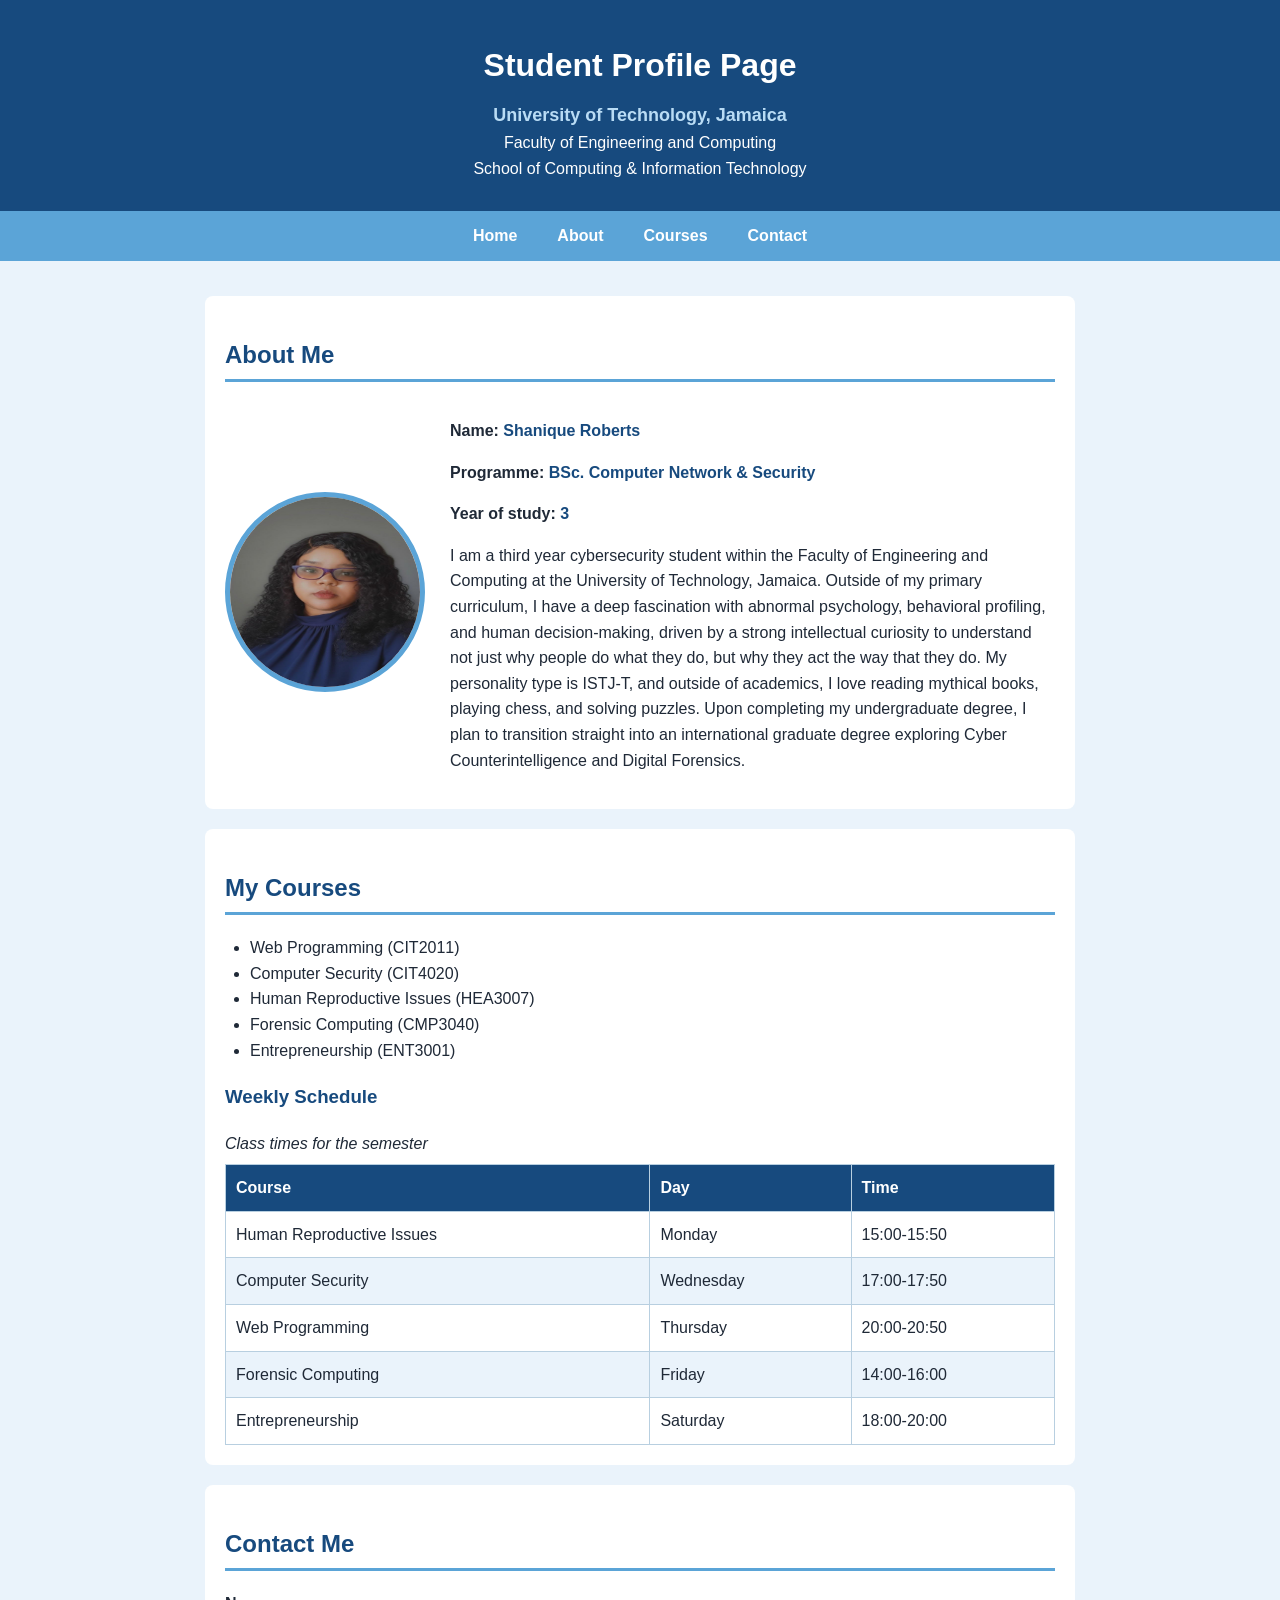
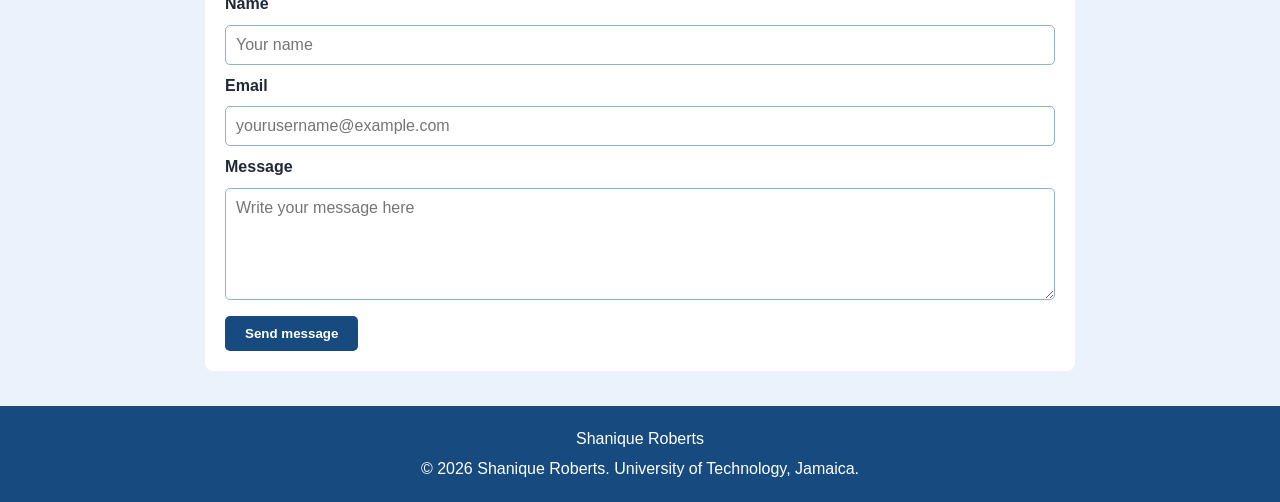
<file: Labs/lab1/lab1.html>
<!DOCTYPE html>
	<html lang="en">
		<head>
			<meta charset="UTF-8">
			<meta name="viewport" content="width=device-width, initial-scale=1">
			<title>University Student Portal Page</title>
			<link rel="stylesheet" href="style.css">
		</head>
	<body>

		<header id="pageheader">
			<h1>Student Profile Page</h1>
			<p class="university">University of Technology, Jamaica</p>
			<p class="subtitle">Faculty of Engineering and Computing </p>
			<p class="subtitle">School of Computing & Information Technology</p>
		</header>

		<nav>
			<ul>
				<li><a href="#home">Home</a></li>
				<li><a href="#about">About</a></li>
				<li><a href="#courses">Courses</a></li>
				<li><a href="#contact">Contact</a></li>
			</ul>
		</nav>

		<main id="home">

		<section id="about">
			<h2>About Me</h2>
			<div class="about-class">
			<figure>
				<img src="97898.jpg" alt="Picture" width="200" height="200">
			</figure>
			<div class="about-text">
				<p><strong>Name:</strong> <span class="highlight">Shanique Roberts</span></p>
				<p><strong>Programme:</strong> <span class="highlight">BSc. Computer Network & Security</span></p>
				<p><strong>Year of study:</strong> <span class="highlight">3</span></p>
				<p>I am a third year cybersecurity student within the Faculty of Engineering and Computing at the University of Technology, Jamaica. Outside of my primary curriculum, I have a deep fascination with 					abnormal psychology, behavioral profiling, and human decision-making, driven by a strong intellectual curiosity to understand not just why people do what they do, but why they act the way that they do. 				My personality type is ISTJ-T, and outside of academics, I love reading mythical books, playing chess, and solving puzzles. Upon completing my undergraduate degree, I plan to transition straight into an 				international graduate degree exploring Cyber Counterintelligence and Digital Forensics. </p>
			</div>
			</div>
		</section>

		<section id="courses">
			<h2>My Courses</h2>
			<ul class="course-class">
				<li>Web Programming (CIT2011)</li>
				<li>Computer Security (CIT4020)</li>
				<li>Human Reproductive Issues (HEA3007)</li>
				<li>Forensic Computing (CMP3040)</li>
				<li>Entrepreneurship (ENT3001)</li>
			</ul>

			<h3>Weekly Schedule</h3>
		<div class="table-wrap">
			<table>
				<caption>Class times for the semester</caption>
				<thead>
					<tr>
						<th>Course</th> <th>Day</th> <th>Time</th>
					</tr>
				</thead>

				<tbody>
					<tr>
						<td>Human Reproductive Issues</td> <td>Monday</td> <td>15:00-15:50</td>
					</tr>
					<tr>
						<td>Computer Security</td> <td>Wednesday</td> <td>17:00-17:50</td> 
					</tr>
					<tr>
						<td>Web Programming</td> <td>Thursday</td> <td>20:00-20:50</td>
					</tr>
					
					
					<tr>
						<td>Forensic Computing</td> <td>Friday</td> <td>14:00-16:00</td> 
					</tr>
					<tr>
						<td>Entrepreneurship</td> <td>Saturday</td> <td>18:00-20:00</td>
					</tr>
				</tbody>
			</table>
		  </div>
		</section>

		<section id="contact">
			<h2>Contact Me</h2>
			<form action="#" method="post">
				<label for="name">Name</label>
				<input type="text" id="name" name="name" placeholder="Your name" required>

				<label for="email">Email</label>
				<input type="email" id="email" name="email" placeholder="yourusername@example.com" required>

				<label for="message">Message</label>
				<textarea id="message" name="message" rows="5" placeholder="Write your message here" required></textarea>

				<button type="submit">Send message</button>
			</form>
		</section>

		</main>

		<footer>
			<p>Shanique Roberts</p>
			<p>&copy; 2026 Shanique Roberts. University of Technology, Jamaica.</p>
		</footer>

	</body>
	</html>
</file>
<file: style.css>
/*CSS*/

/* Variables */
:root {
    --primary-color: #789BC5;
    --secondary-color: #A7C7E7;
    --accent-color: #C5B8E8;
    --background-color: #F3F7FC;
    --surface-color: #FFFFFF;
    --text-color: #34445B;
    --muted-color: #718096;
    --border-color: #DCE7F3;

    --font-family: "Trebuchet MS", Arial, sans-serif;
    --radius: 12px;
}

/* Universal selector */
* {
    box-sizing: border-box;
}

/* Element selectors */
body {
    margin: 0;
    font-family: var(--font-family);
    background-color: var(--background-color);
    color: var(--text-color);
    font-size: 16px;
    line-height: 1.7;
}

h1 {
    font-size: 2.2rem;
    margin: 0 0 15px;
}

h2 {
    color: var(--primary-color);
    border-bottom: 2px solid var(--secondary-color);
    padding-bottom: 8px;
}

h3 {
    color: var(--primary-color);
}

h4 {
    color: var(--text-color);
    margin-bottom: 5px;
}

p {
    margin-bottom: 15px;
}

img {
    max-width: 100%;
    height: auto;
    border-radius: var(--radius);
}

/* Grouped selector*/
em,
figcaption {
    color: var(--muted-color);
}

/* Pseudo-class selector */
a {
    color: var(--primary-color);
}

a:hover {
    color: var(--text-color);
}

/* Header css */
body > header {
    background-color: var(--primary-color);
    color: var(--surface-color);
    text-align: center;
    padding: 30px 20px;
}

/* Navigation*/
/*Descendant and child selector */
nav ul {
    list-style: none;
    margin: 0;
    padding: 0;
    display: flex;
    justify-content: center;
    flex-wrap: wrap;
    gap: 10px;
}

nav ul > li > a {
    display: block;
    padding: 8px 18px;
    color: var(--surface-color);
    text-decoration: none;
    border: 1px solid var(--surface-color);
    border-radius: 30px;
}

nav ul > li > a:hover {
    background-color: var(--surface-color);
    color: var(--primary-color);
}

/* Main */
main {
    width: 90%;
    max-width: 1000px;
    margin: 30px auto;
}

/* Section */
main section {
    background-color: var(--surface-color);
    border: 1px solid var(--border-color);
    border-radius: var(--radius);
    padding: 25px;
    margin-bottom: 25px;
}
/* Personal development page */
/* ID selector */
#cures h3,
#laws h3 {
    padding: 12px 16px;
    background-color: #EDF4FC;
    border-left: 4px solid var(--secondary-color);
    border-radius: var(--radius);
}

#cures h4,
#laws h4 {
    color: var(--primary-color);
}

#cures h4 + p,
#laws h4 + p {
    padding: 16px;
    background-color: #F7FAFE;
    border-radius: var(--radius);
}

#takeaway {
    background-color: #EAF2FB;
    border-color: var(--secondary-color);
}

#takeaway h2 {
    border-bottom-color: var(--accent-color);
}

/*Professional page */
/* Class selector*/
.resume-header {
    text-align: center;
    background-color: #EAF2FB;
    padding: 15px;
    border-radius: var(--radius);
    margin-bottom: 20px;
}

.resume {
    display: flex;
    justify-content: space-between;
    border-bottom: 1px solid var(--border-color);
    padding: 8px 0;
}

.resume span {
    color: var(--muted-color);
}

/* Personality page */
article {
    background-color: #F7FAFE;
    border: 1px solid var(--border-color);
    border-radius: var(--radius);
    padding: 15px;
    margin: 15px 0;
}

figure {
    text-align: center;
    margin: 20px 0;
}

figure img {
    width: 250px;
}

blockquote {
    background-color: #EAF2FB;
    border-left: 5px solid var(--accent-color);
    padding: 15px;
    margin: 20px 0;
    font-style: italic;
}

/* Home page image */
main section img {
    display: block;
    margin: 0 auto;
    max-width: 280px;
}


/* Adjacent sibling selector*/
h3 + p {
    margin-top: 5px;
}

/* Footer*/
footer {
    background-color: #E4EDF8;
    text-align: center;
    padding: 20px;
    margin-top: 40px;
}

footer p {
    margin: 0;
}

/*  Tablets responsiveness */
@media screen and (max-width: 768px) {
    h1 {
        font-size: 1.8rem;
    }

    main section {
        padding: 18px;
    }

    .resume {
        flex-direction: column;
    }
}

/* Mobile phones responsiveness */
@media screen and (max-width: 480px) {
    body {
        font-size: 15px;
    }

    h1 {
        font-size: 1.5rem;
    }

    nav ul {
        flex-direction: column;
    }

    main {
        width: 95%;
    }

    main section {
        padding: 15px;
    }

    figure img,
    main section img {
        width: 100%;
    }
}
</file>
<file: Labs/lab1/style.css>
/* CSS*/

* {
  box-sizing: border-box;
  }

body {
margin: 0;
font-family: Arial, sans-serif;
line-height: 1.6;
color: #1f2937;
background-color: #eaf3fb;
}

/* Header */
#pageheader {
background-color: #174a7e;
color: white;
text-align: center;
padding: 30px 15px;
}

#pageheader h1 {
color: white;
margin: 10px 0;
}

.university {
color: #b9dcf5;
font-size: 18px;
font-weight: bold;
margin: 0;
}

.subtitle {
margin: 0;
color: white;
}

/* Headings */
h1,
h2,
h3 {
color: #174a7e;
}

h2 {
border-bottom: 3px solid #5ba4d7;
padding-bottom: 5px;
}

/* Navigation bar */
nav ul {
list-style-type: none;
margin: 0;
padding: 0;
display: flex;
justify-content: center;
background-color: #5ba4d7;
}

nav li a {
display: block;
padding: 12px 20px;
color: white;
text-decoration: none;
font-weight: bold;
}

nav li a:hover {
background-color: #174a7e;
}

/* Main */
main {
max-width: 900px;
margin: auto;
padding: 15px;
}

main > section {
background-color: white;
margin: 20px 0;
padding: 20px;
border-radius: 8px;
}

/* About Me */
.about-class {
display: flex;
gap: 25px;
align-items: center;
}

.about-class figure {
margin: 0;
}

.about-class img {
width: 200px;
height: 200px;
border-radius: 50%;
border: 5px solid #5ba4d7;
}

.about-text {
flex: 1;
}

.highlight {
color: #174a7e;
font-weight: bold;
}

/* Course list */
.course-class {
padding-left: 25px;
}


/* Table */
.table-wrap {
overflow-x: auto;
}

table {
width: 100%;
border-collapse: collapse;
min-width: 450px;
}

caption {
text-align: left;
font-style: italic;
margin-bottom: 8px;
}

th {
background-color: #174a7e;
color: white;
}

th,
td {
padding: 10px;
border: 1px solid #b8cfe0;
text-align: left;
}

tbody tr:nth-child(even) {
background-color: #eaf3fb;
}

/* Contact form */
form {
display: flex;
flex-direction: column;
gap: 8px;
}

label {
font-weight: bold;
}

input[type="text"],
input[type="email"],
textarea {
padding: 10px;
border: 1px solid #8fb3cc;
border-radius: 5px;
font-size: 16px;
font-family: Arial, sans-serif;
}

input:focus,
textarea:focus {
outline: 2px solid #5ba4d7;
}

/* Submit button */
button[type="submit"] {
width: fit-content;
margin-top: 8px;
padding: 10px 20px;
background-color: #174a7e;
color: white;
border: none;
border-radius: 5px;
font-weight: bold;
cursor: pointer;
}

button[type="submit"]:hover {
background-color: #5ba4d7;
color: #174a7e;
}

/* Footer */
footer {
background-color: #174a7e;
color: white;
text-align: center;
padding: 15px;
}

footer p {
margin: 5px;
}

/* Mobile screens */
@media (max-width: 600px) {

nav ul {
    flex-direction: column;
    text-align: center;
}

.about-class {
    flex-direction: column;
    text-align: center;
}

main > section {
    padding: 15px;
}

button[type="submit"] {
    width: 100%;
}

}
</file>
